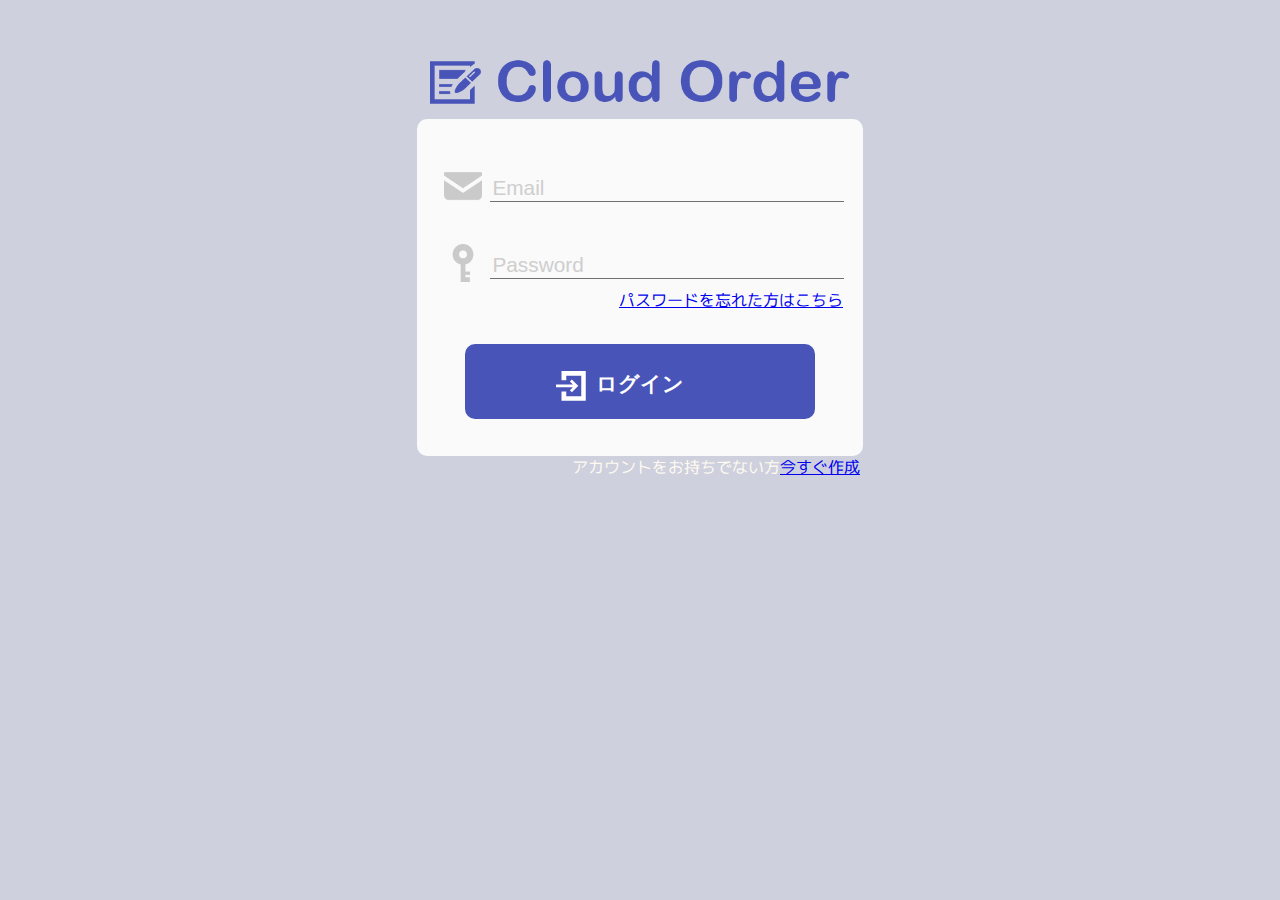
<file: index.html>
<!DOCTYPE html>
<html lang="en">
<head>
    <meta charset="UTF-8">
    <meta name="viewport" content="width=device-width, initial-scale=1.0">
    <title>Cloud Order</title>
    <link href="css/style.css" rel="stylesheet">
    <link href="https://fonts.googleapis.com/css2?family=M+PLUS+1p:wght@400;700;900&display=swap" rel="stylesheet">
</head>
<body>
    
 

    <div class="logo">
        <img src="picture/logo.png" width="420" height="65">
    </div>

    <div class="form-wrapper">

    <form class="form" method="POST" action="">

        <img src="picture/mail.png" class="icon">
        <input type="email" name="email" placeholder="Email"><br>

        <img src="picture/pass.png" class="icon">
        <input type="password" name="password" placeholder="Password"><br>

        <div class="link">
        <a href="passReset.html">パスワードを忘れた方はこちら</a><br>
        </div>

        <label>
        <div class="swich">
        <img src="picture/login.png" class="icon">
        <input type="submit" class="btn" value="ログイン">    
        </div>
        </label>

    </form>
    
    </div>
    <div class="acount-criate">
        <p>アカウントをお持ちでない方 </p>
        <a href="account_criate.html">今すぐ作成</a>
    </div>
        
    
</body>
</html>
</file>
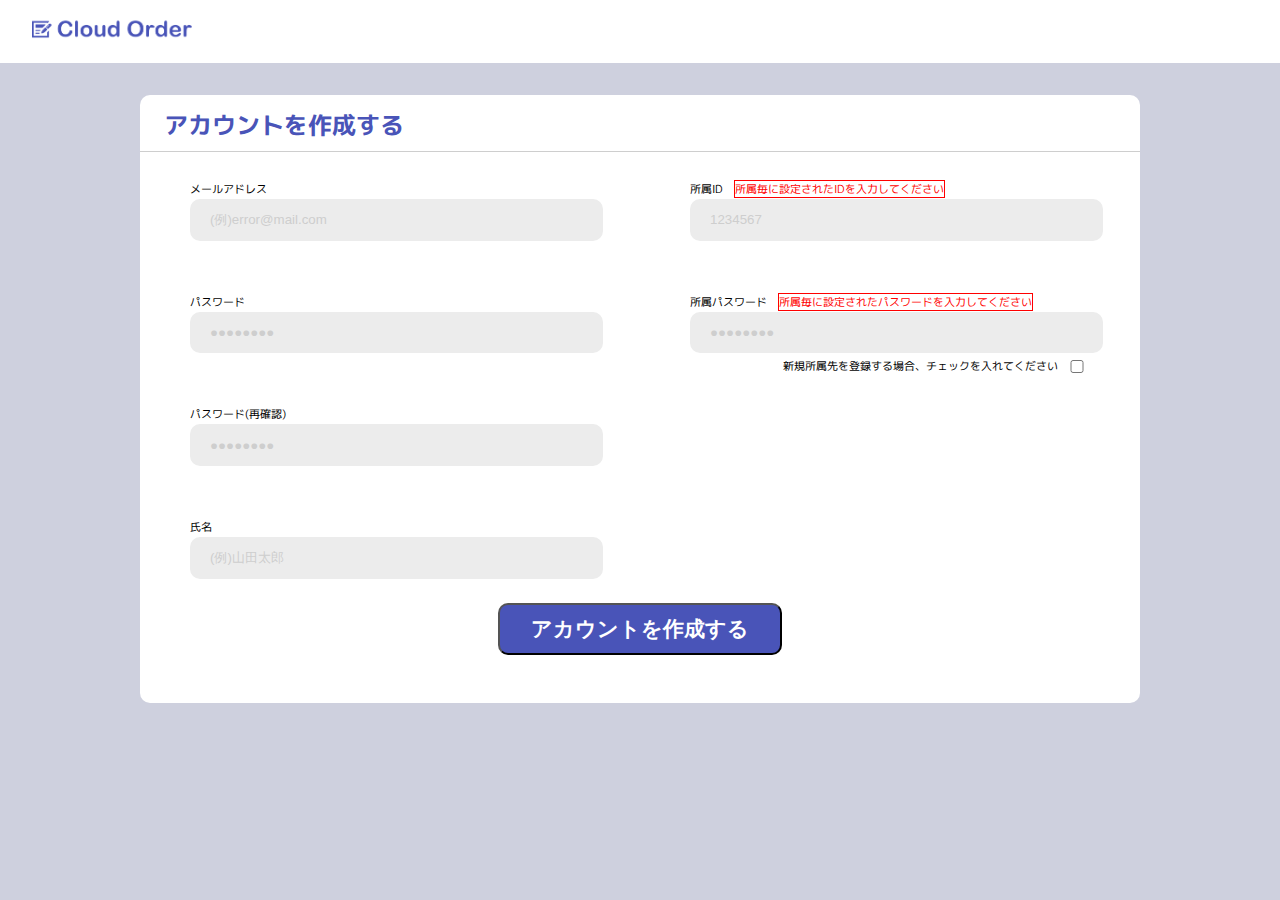
<file: account_criate.html>
<!DOCTYPE html>
<html lang="">
<head>
    <meta charset="UTF-8">
    <title>Cloud Order</title>
	<meta name="Author" content=""/>
    <link href="css/form_style.css" rel="stylesheet">
    <link href="https://fonts.googleapis.com/css2?family=M+PLUS+1p:wght@400;700;900&display=swap" rel="stylesheet">
</head>
<body>
    
    <div class="header"><img src="picture/logo.png" width="160" height="25"></div>
    <div class="conteiner-wrapper">
        <div class="conteiner-title">
            <h2>アカウントを作成する</h2>
        </div>
        
        <div class="conteiner-body">

                <form>
                    <div class="form-wrapper">
                        
                        <div class="form-item">
                            <p>メールアドレス</p>
                            <input type="email" name="email" placeholder="(例)error@mail.com">
                        </div>
                        <div class="form-item">
                            <p>パスワード</p>
                            <input type="password" name="password" placeholder="●●●●●●●●">
                        </div>
                        <div class="form-item">
                            <p>パスワード(再確認)</p>
                            <input type="password" name="password2" placeholder="●●●●●●●●">
                        </div>
                        <div class="form-item">
                            <p>氏名</p>
                            <input type="text" name="name" placeholder="(例)山田太郎">
                        </div>
                        <div class="form-item">
                            <p>所属ID</p><span>所属毎に設定されたIDを入力してください</span>
                            <input type="text" name="team-id" placeholder="1234567">
                        </div>
                        <div class="form-item">
                            <p>所属パスワード</p><span>所属毎に設定されたパスワードを入力してください</span>
                            <input type="password" name="team-password" placeholder="●●●●●●●●">
                        </div>
                         <div class="form-item">
                            <label >
                                <div class="check">
                                    <span>新規所属先を登録する場合、チェックを入れてください</span>
                                    <input type="checkbox" name="new-team-create" id="new-team-create">
                                </div>
                            </label>
                        </div>
                        
                        
                        
                        
                        
                        
                    </div>
                        <input type="submit" class="button" value="アカウントを作成する" id="create-account"> 
                        
                </form>
            </div>
        </div>

</body>
</html>
</file>
<file: css/style.css>
@charset "UTF-8";
meta {
}
title {
}
link {
}
.logo {
}
.logo img {
    width 100%; 
}
.form-wrapper {
}
.form-wrapper .form {
}
.form-wrapper .form .icon {
}
.form-wrapper .form br {
}
.form-wrapper input {
}
.form-wrapper .link {
}
.form-wrapper .link br {
}
.form-wrapper a {
}
.form-wrapper label {
}
.form-wrapper .swich {
}
.form-wrapper .swich .icon {
}
.form-wrapper .btn {
}
.acount-criate {
}
.acount-criate p {
}
.acount-criate a {
}
body{
    margin: 0;
    padding: 0;
    background-color: #CED0DE;
    font-family: 'M PLUS 1p', sans-serif;
}

.logo{
    margin: 3em auto;
    margin-bottom: 0em;
    max-width: 420px;
}

.form-wrapper{
    background: #fafafa;
    margin: 0em auto;
    padding: 3em 3em 9em;
    max-width: 350px;
    border-radius: 10px;
    
}

.form input{
    border: none;
    border-bottom: 0.5px solid #707070;
    background: none;
    font-size: 1.3em;
    margin-bottom: 2em;
    width: 350px;
    margin-right: -3em;
    color: #cecece;
}
.form input::placeholder{
    color: #cecece;
    
}

.form .icon{
    margin-bottom: -0.6em;
    margin-right: 0.2em;
    padding: 0em;
    margin-left: -1.3em;
}
.form .link{
    text-align: right;
    margin: auto;
    margin-top: -2em;
    width: 108%;
    margin-bottom: 0em;
    color: cornflowerblue;
}

.form .swich{
    margin: 0 auto;
    margin-top: 2em;
    background-color: #4954B8;
    border-radius: 10px;
    float: right
}
.swich .icon{
    position: relative; top: 1.7em; left: 7em

}

.swich input{
    padding: 0em 1em 1em 1em;
    border: none;
    color: white;
    margin: 0;
    font-weight: 700;
}

.acount-criate{
    margin: -1em auto;
    max-width: 440px;
    display: flex;
    padding: 0;
    justify-content: flex-end;
    align-items: center;
    color: floralwhite
    
}
</file>
<file: css/form_style.css>
@charset "UTF-8";


body{
    margin: 0;
    padding: 0;
    background-color: #CED0DE;
    font-family: 'M PLUS 1p', sans-serif;
}

.header {
    background-color:white;
    padding: 1em;
}
.header img {
    position: relative;left: 1em;top 5px;
}
.conteiner-wrapper {
    margin: 2em auto;
    background-color: white;
    max-width: 1000px;
    border-radius: 10px;
}
.conteiner-wrapper .conteiner-title {
    border-bottom: 0.1px solid #cecece; 
    color: #4954b8;
}
.conteiner-wrapper h2 {
        position: relative; top:0.5em; left:1em;
}
.conteiner-wrapper .conteiner-body {
}
.conteiner-wrapper .form-wrapper {
    margin: 0 auto;
    display: flex;
    flex-direction: column;
    flex-wrap: wrap;
    max-height: 500px;
}
.conteiner-wrapper form {
    padding-bottom: 3em;
}
.conteiner-wrapper .form-item {
    margin: 1.5em auto;
    width: 40%
}
.conteiner-wrapper .form-item input {
    display: block;
    border: none;
    background-color: #ECECEC;
    padding: 1em 0.5em;
    border-radius: 10px;
    width: 100%;
}
.conteiner-wrapper .form-item input::placeholder{
    color: #cecece;
    padding-left: 1em;
}

.conteiner-wrapper #new-team-create{
    display: inline-block;
    width: 5%;
    position: relative;top:3px;
}
.conteiner-wrapper .check{
    text-align: right;
    margin-top: -3em;
    
}
.conteiner-wrapper .form-item label span{
    color: black;
    border: none;
}
.conteiner-wrapper p {
    display: inline;
    font-size: 0.7em;
}
.conteiner-wrapper span{
    color: red;
    font-size: 0.7em;
    margin-left: 1em;
    border: 0.1px solid;
}
#create-account {
}
#create-account.button{
    margin: auto;
    display: block;
    background: none;
    background-color: #4954b8;
    color: white;
    font-weight: 700;
    font-size: 1.3em;
    padding: 0.5em 1.5em;
    border-radius: 10px;
}
</file>
